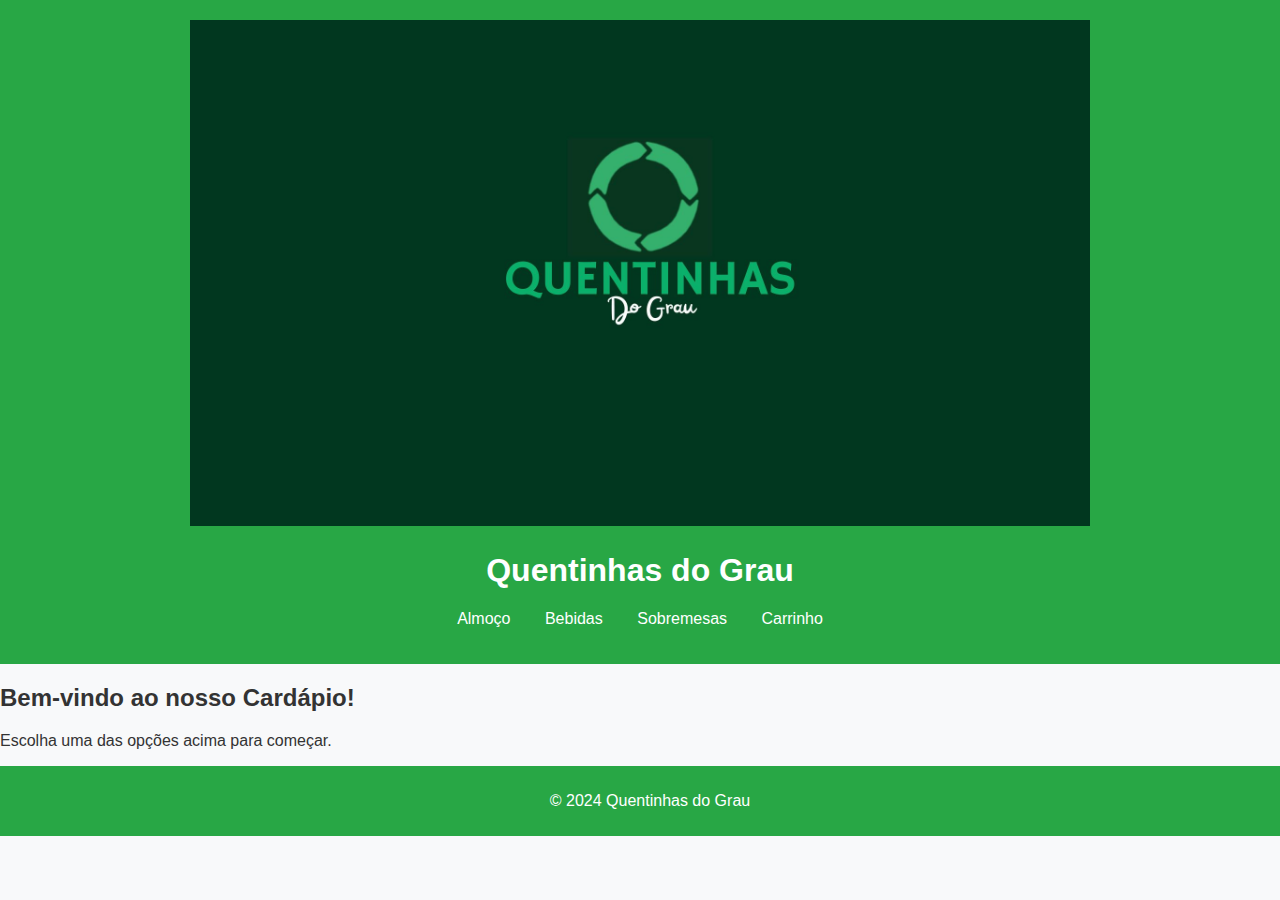
<file: index.html>
<!DOCTYPE html>
<html lang="pt-BR">
<head>
    <meta charset="UTF-8">
    <meta name="viewport" content="width=device-width, initial-scale=1.0">
    <title>Quentinhas do Grau - Cardápio</title>
    <link rel="stylesheet" href="style.css">
    <style>
        .logo {
            width: 900px; /* Ajuste o tamanho conforme necessário */
            height: auto;
        }
    </style>
</head>
<body>
    <header>
        <img src="img/QUENTINHAS.jpg" alt="Logo Quentinhas do Grau" class="logo">
        <h1>Quentinhas do Grau</h1>
        <nav>
            <ul>
                <li><a href="almoco.html">Almoço</a></li>
                <li><a href="bebidas.html">Bebidas</a></li>
                <li><a href="sobremesas.html">Sobremesas</a></li>
                <li><a href="carrinho.html">Carrinho</a></li>
            </ul>
        </nav>
    </header>

    <main>
        <h2>Bem-vindo ao nosso Cardápio!</h2>
        <p>Escolha uma das opções acima para começar.</p>
    </main>

    <footer>
        <p>&copy; 2024 Quentinhas do Grau</p>
    </footer>
</body>
</html>
</file>
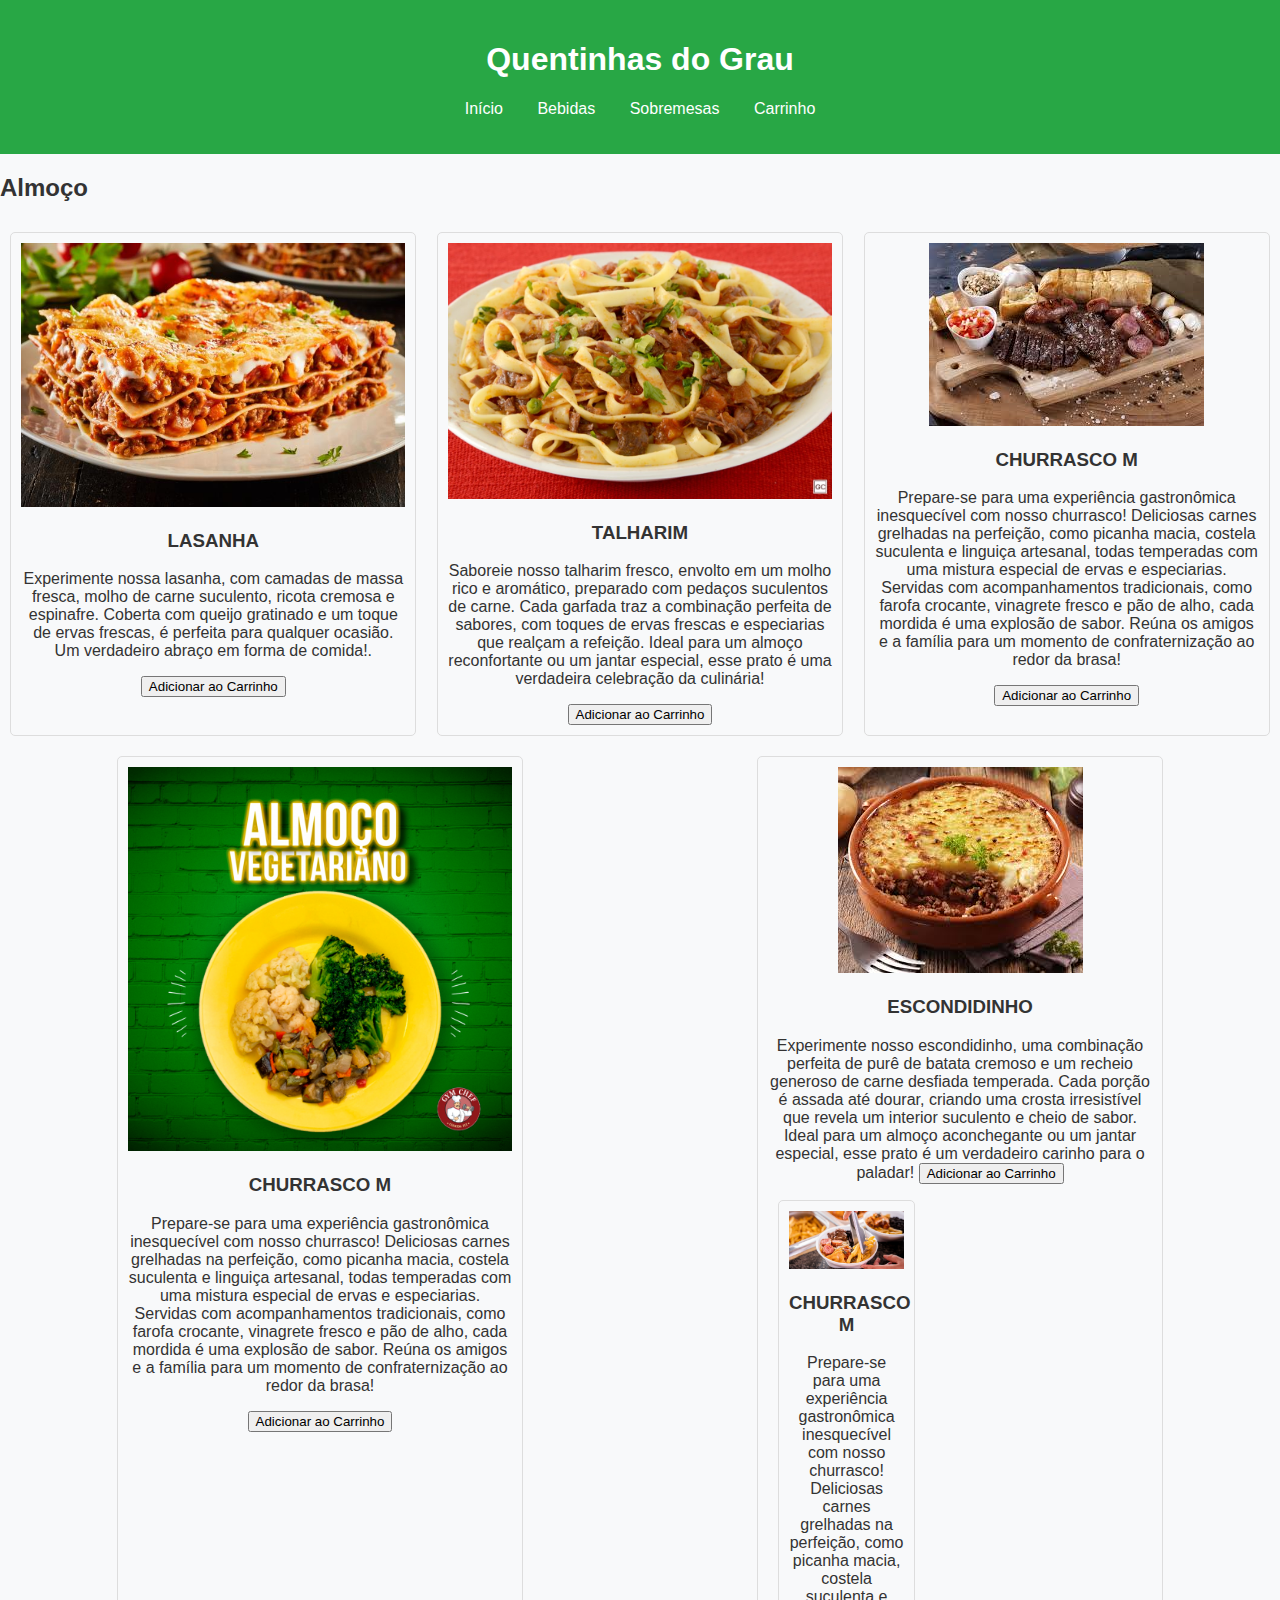
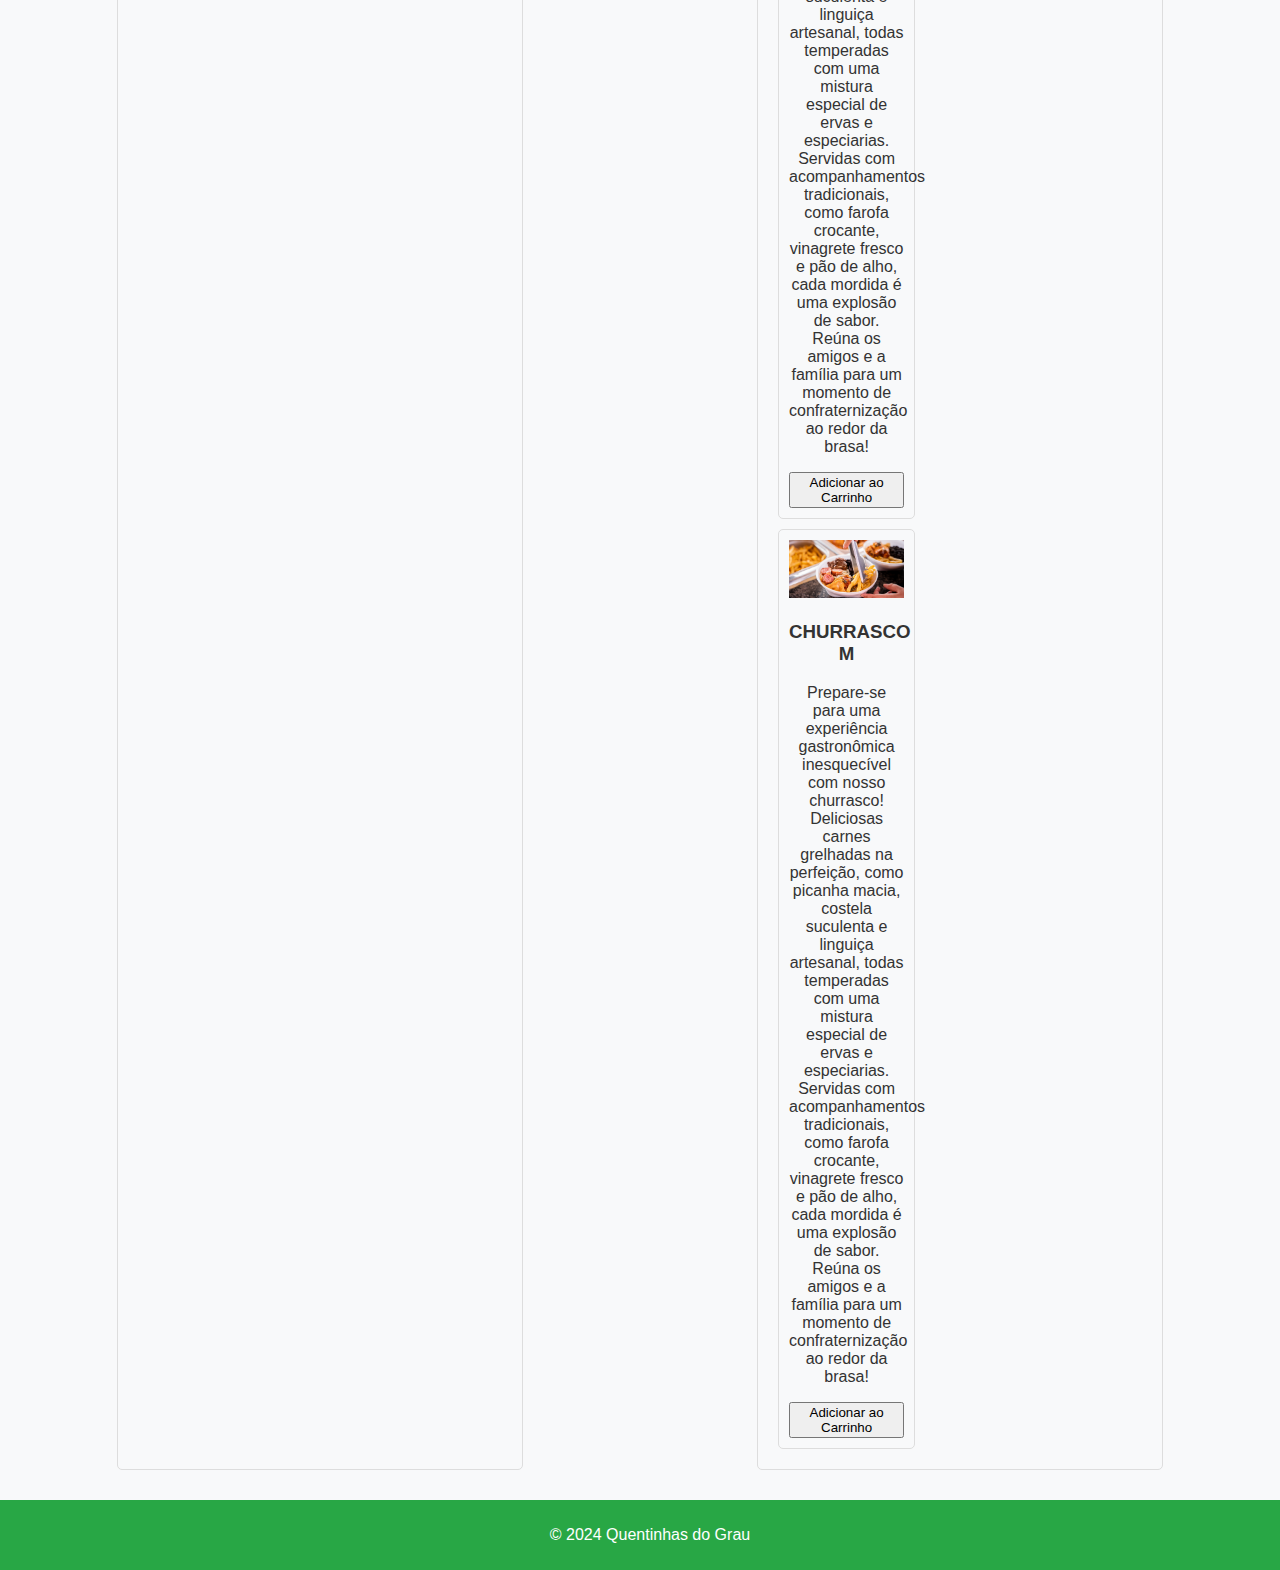
<file: almoco.html>
<!DOCTYPE html>
<html lang="pt-BR">
<head>
    <meta charset="UTF-8">
    <meta name="viewport" content="width=device-width, initial-scale=1.0">
    <title>Almoço - Quentinhas do Grau</title>
    <link rel="stylesheet" href="style.css">
</head>
<body>
    <header>
        <h1>Quentinhas do Grau</h1>
        <nav>
            <ul>
                <li><a href="index.html">Início</a></li>
                <li><a href="bebidas.html">Bebidas</a></li>
                <li><a href="sobremesas.html">Sobremesas</a></li>
                <li><a href="carrinho.html">Carrinho</a></li>
            </ul>
        </nav>
    </header>

    <main>
        <h2>Almoço</h2>
        <div class="cardapio">
            <div class="item">
                <img src="almoço1.jpg" alt="Almoço 1">
                <h3>LASANHA</h3>
                <p>Experimente nossa lasanha, com camadas de massa fresca, molho de carne suculento, ricota cremosa e espinafre. Coberta com queijo gratinado e um toque de ervas frescas, é perfeita para qualquer ocasião. Um verdadeiro abraço em forma de comida!.</p>
                <button onclick="adicionarAoCarrinho('Prato 1', 10.00)">Adicionar ao Carrinho</button>
            </div>
            <div class="item">
                <img src="almoço2.jpg" alt="Almoço 2">
                <h3>TALHARIM</h3>
                <p>Saboreie nosso talharim fresco, envolto em um molho rico e aromático, preparado com pedaços suculentos de carne. Cada garfada traz a combinação perfeita de sabores, com toques de ervas frescas e especiarias que realçam a refeição. Ideal para um almoço reconfortante ou um jantar especial, esse prato é uma verdadeira celebração da culinária!</p>
                <button onclick="adicionarAoCarrinho('Prato 2', 12.00)">Adicionar ao Carrinho</button>
            </div>

            <div class="item">
                <img src="almoço3.jpg" alt="Almoço 3">
                <h3>CHURRASCO M</h3>
                <p>Prepare-se para uma experiência gastronômica inesquecível com nosso churrasco! Deliciosas carnes grelhadas na perfeição, como picanha macia, costela suculenta e linguiça artesanal, todas temperadas com uma mistura especial de ervas e especiarias. Servidas com acompanhamentos tradicionais, como farofa crocante, vinagrete fresco e pão de alho, cada mordida é uma explosão de sabor. Reúna os amigos e a família para um momento de confraternização ao redor da brasa!</p>
                <button onclick="adicionarAoCarrinho('Prato 3', 12.00)">Adicionar ao Carrinho</button>
            </div>

            <div class="item">
                <img src="almoço6.jpg" alt="Almoço 6">
                <h3>CHURRASCO M</h3>
                <p>Prepare-se para uma experiência gastronômica inesquecível com nosso churrasco! Deliciosas carnes grelhadas na perfeição, como picanha macia, costela suculenta e linguiça artesanal, todas temperadas com uma mistura especial de ervas e especiarias. Servidas com acompanhamentos tradicionais, como farofa crocante, vinagrete fresco e pão de alho, cada mordida é uma explosão de sabor. Reúna os amigos e a família para um momento de confraternização ao redor da brasa!</p>
                <button onclick="adicionarAoCarrinho('Prato 6', 12.00)">Adicionar ao Carrinho</button>
            </div>

           

            
            <div class="item">
                <img src="almoço4.jpg" alt="Almoço4">
                <h3>ESCONDIDINHO</h3>
                <p>Experimente nosso escondidinho, uma combinação perfeita de purê de batata cremoso e um recheio generoso de carne desfiada temperada. Cada porção é assada até dourar, criando uma crosta irresistível que revela um interior suculento e cheio de sabor. Ideal para um almoço aconchegante ou um jantar especial, esse prato é um verdadeiro carinho para o paladar!

                <button onclick="adicionarAoCarrinho('Prato 4', 12.00)">Adicionar ao Carrinho</button>

                <div class="item">
                    <img src="almoço5.jpg" alt="Almoço 5">
                    <h3>CHURRASCO M</h3>
                    <p>Prepare-se para uma experiência gastronômica inesquecível com nosso churrasco! Deliciosas carnes grelhadas na perfeição, como picanha macia, costela suculenta e linguiça artesanal, todas temperadas com uma mistura especial de ervas e especiarias. Servidas com acompanhamentos tradicionais, como farofa crocante, vinagrete fresco e pão de alho, cada mordida é uma explosão de sabor. Reúna os amigos e a família para um momento de confraternização ao redor da brasa!</p>
                    <button onclick="adicionarAoCarrinho('Prato 5', 12.00)">Adicionar ao Carrinho</button>

                    
                </div>

                <div class="item">
                    <img src="almoço5.jpg" alt="Almoço 5">
                    <h3>CHURRASCO M</h3>
                    <p>Prepare-se para uma experiência gastronômica inesquecível com nosso churrasco! Deliciosas carnes grelhadas na perfeição, como picanha macia, costela suculenta e linguiça artesanal, todas temperadas com uma mistura especial de ervas e especiarias. Servidas com acompanhamentos tradicionais, como farofa crocante, vinagrete fresco e pão de alho, cada mordida é uma explosão de sabor. Reúna os amigos e a família para um momento de confraternização ao redor da brasa!</p>
                    <button onclick="adicionarAoCarrinho('Prato 5', 12.00)">Adicionar ao Carrinho</button>
    
                    
                </div>
            </div>
        </div>
    </main>

    <footer>
        <p>&copy; 2024 Quentinhas do Grau</p>
    </footer>

    <script src="script.js"></script>
</body>
</html>
</file>
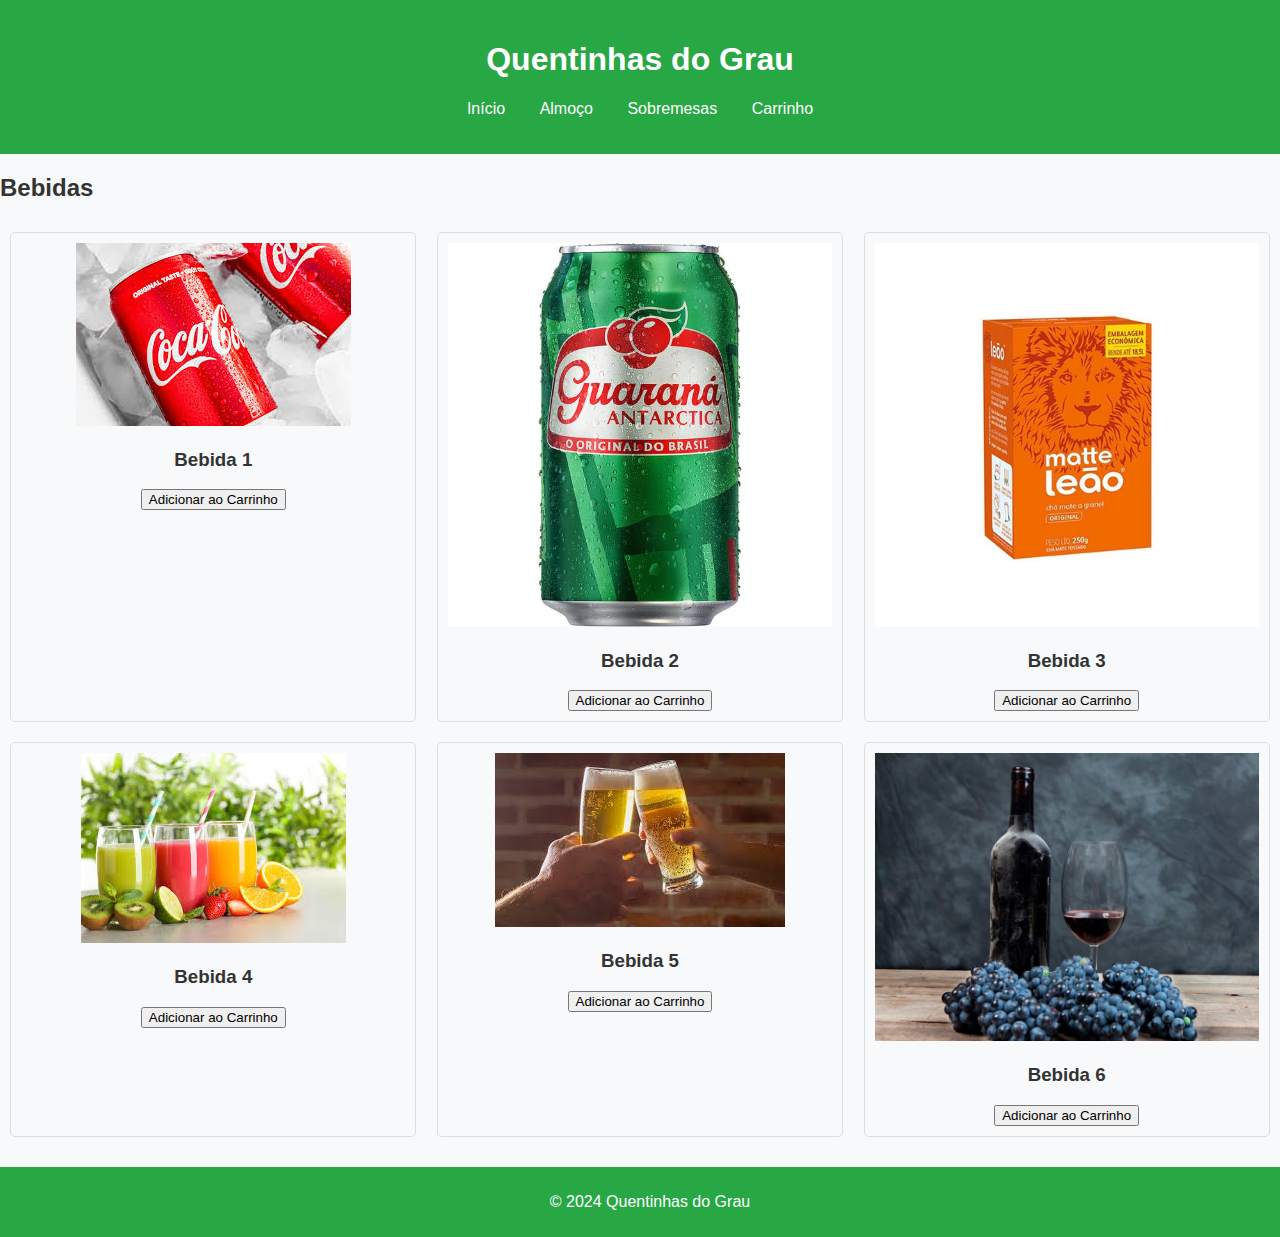
<file: bebidas.html>
<!DOCTYPE html>
<html lang="pt-BR">
<head>
    <meta charset="UTF-8">
    <meta name="viewport" content="width=device-width, initial-scale=1.0">
    <title>Bebidas - Quentinhas do Grau</title>
    <link rel="stylesheet" href="style.css">
</head>
<body>
    <header>
        <h1>Quentinhas do Grau</h1>
        <nav>
            <ul>
                <li><a href="index.html">Início</a></li>
                <li><a href="almoco.html">Almoço</a></li>
                <li><a href="sobremesas.html">Sobremesas</a></li>
                <li><a href="carrinho.html">Carrinho</a></li>
            </ul>
        </nav>
    </header>

    <main>
        <h2>Bebidas</h2>
        <div class="cardapio">
            <div class="item">
                <img src="bebida1.jpg" alt="Bebida 1">
                <h3>Bebida 1</h3>
                <button onclick="adicionarAoCarrinho('Bebida 1', 5.00)">Adicionar ao Carrinho</button>
            </div>
            <div class="item">
                <img src="bebida2.jpg" alt="Bebida 2">
                <h3>Bebida 2</h3>
                <button onclick="adicionarAoCarrinho('Bebida 2', 6.00)">Adicionar ao Carrinho</button>
            </div>
            <div class="item">
                <img src="bebida3.jpg" alt="Bebida 3">
                <h3>Bebida 3</h3>
                <button onclick="adicionarAoCarrinho('Bebida 3', 5.00)">Adicionar ao Carrinho</button>
            
            </div>

            <div class="item">
                <img src="bebida4.jpg" alt="Bebida 1">
                <h3>Bebida 4</h3>
                <button onclick="adicionarAoCarrinho('Bebida 4', 5.00)">Adicionar ao Carrinho</button>
            </div>

            <div class="item">
                <img src="bebida5.jpg" alt="Bebida 5">
                <h3>Bebida 5</h3>
                <button onclick="adicionarAoCarrinho('Bebida 5', 5.00)">Adicionar ao Carrinho</button>
            </div>

            <div class="item">
                <img src="bebida6.jpg" alt="Bebida 6">
                <h3>Bebida 6</h3>
                <button onclick="adicionarAoCarrinho('Bebida 1', 5.00)">Adicionar ao Carrinho</button>
            </div>
          
        </div>
    </main>

    <footer>
        <p>&copy; 2024 Quentinhas do Grau</p>
    </footer>

    <script src="script.js"></script>
</body>
</html>
</file>
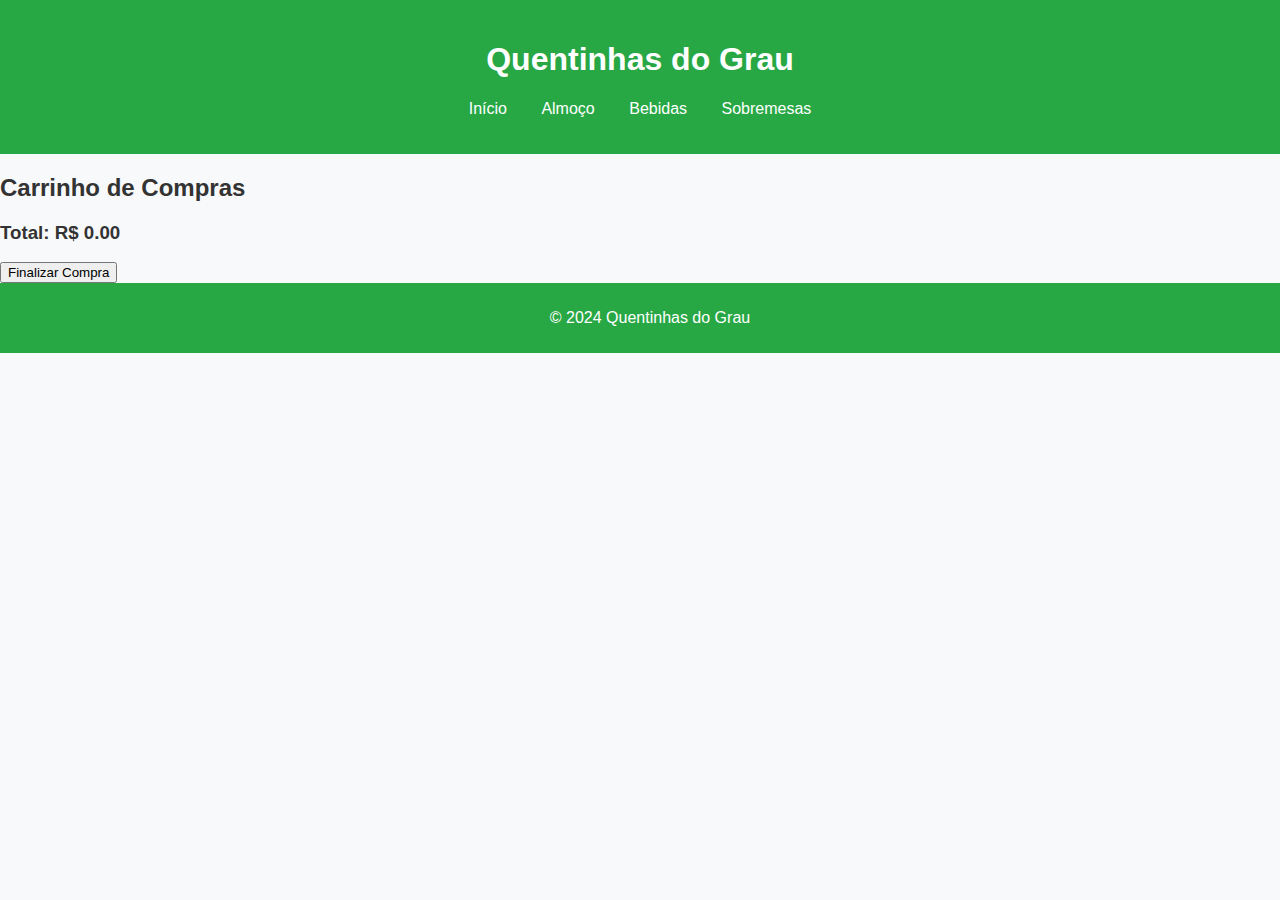
<file: carrinho.html>
<!DOCTYPE html>
<html lang="pt-BR">
<head>
    <meta charset="UTF-8">
    <meta name="viewport" content="width=device-width, initial-scale=1.0">
    <title>Carrinho - Quentinhas do Grau</title>
    <link rel="stylesheet" href="style.css">
</head>
<body>
    <header>
        <h1>Quentinhas do Grau</h1>
        <nav>
            <ul>
                <li><a href="index.html">Início</a></li>
                <li><a href="almoco.html">Almoço</a></li>
                <li><a href="bebidas.html">Bebidas</a></li>
                <li><a href="sobremesas.html">Sobremesas</a></li>
            </ul>
        </nav>
    </header>

    <main>
        <h2>Carrinho de Compras</h2>
        <div id="carrinho"></div>
        <h3 id="total"></h3>
        <button onclick="finalizarCompra()">Finalizar Compra</button>
    </main>

    <footer>
        <p>&copy; 2024 Quentinhas do Grau</p>
    </footer>

    <script src="script.js"></script>
</body
</file>
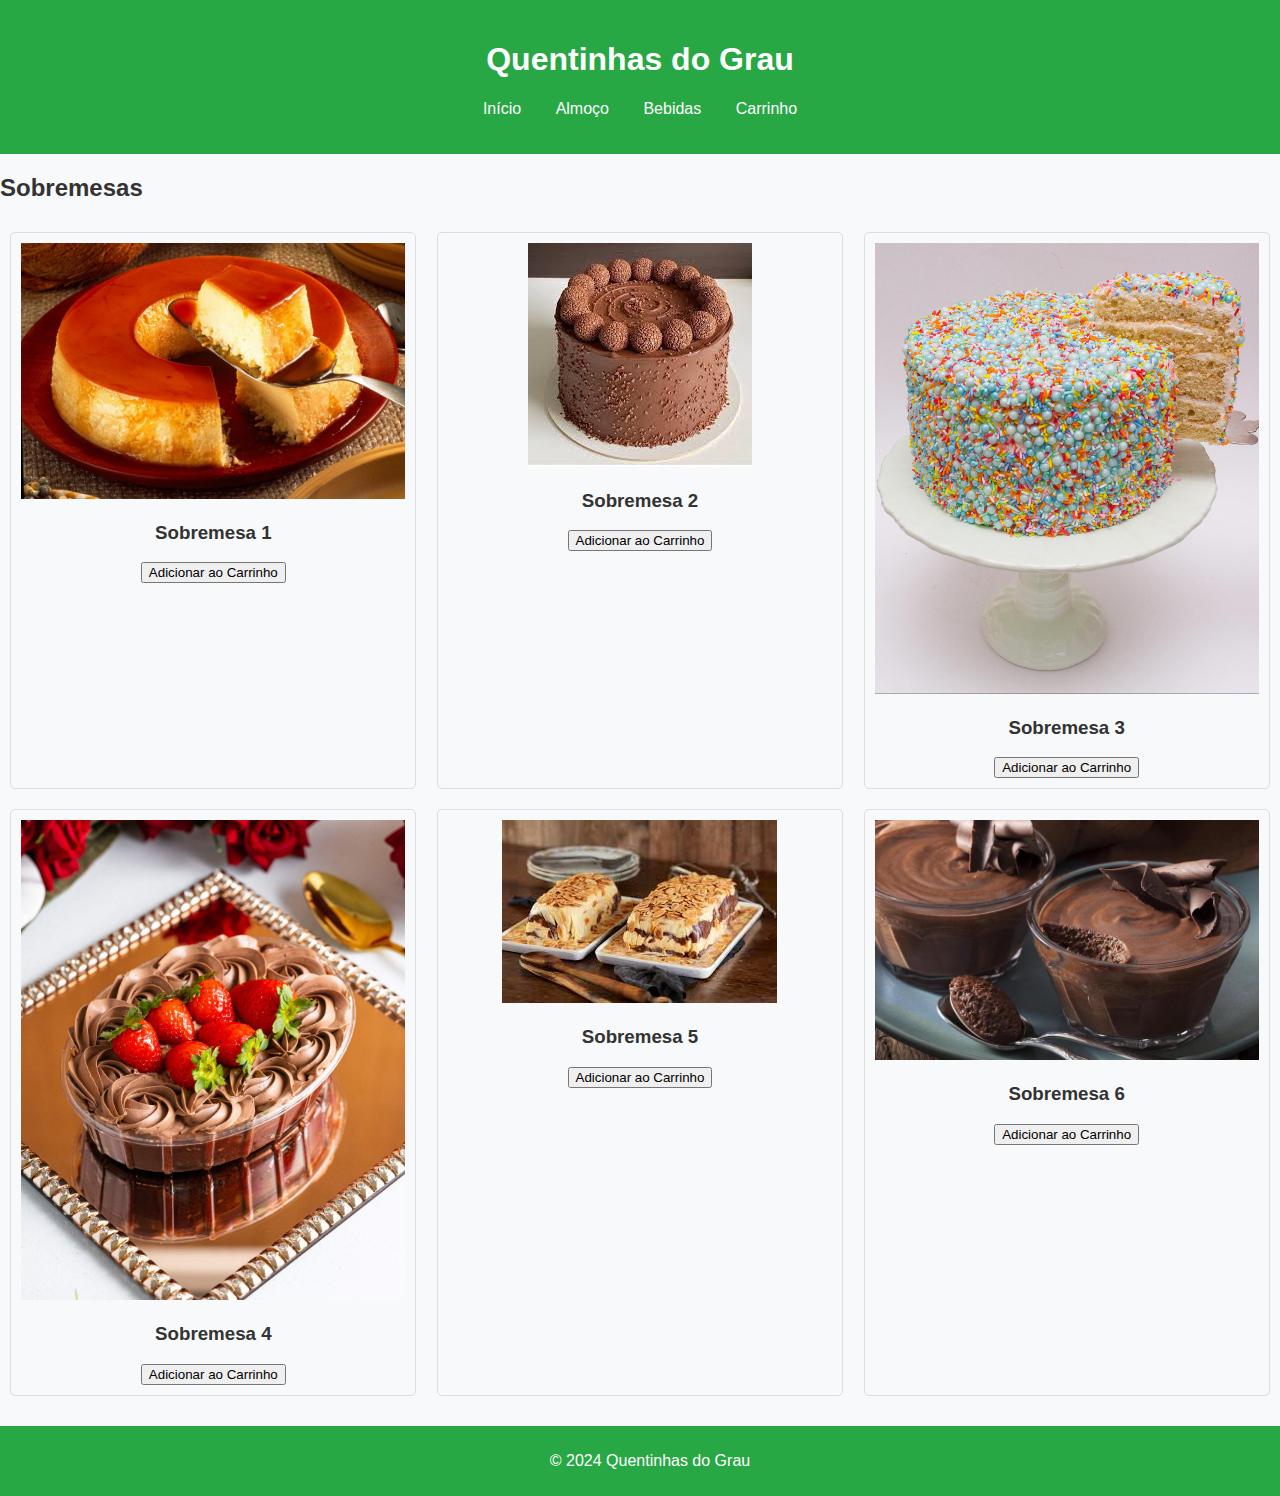
<file: sobremesas.html>
<!DOCTYPE html>
<html lang="pt-BR">
<head>
    <meta charset="UTF-8">
    <meta name="viewport" content="width=device-width, initial-scale=1.0">
    <title>Sobremesas - Quentinhas do Grau</title>
    <link rel="stylesheet" href="style.css">
</head>
<body>
    <header>
        <h1>Quentinhas do Grau</h1>
        <nav>
            <ul>
                <li><a href="index.html">Início</a></li>
                <li><a href="almoco.html">Almoço</a></li>
                <li><a href="bebidas.html">Bebidas</a></li>
                <li><a href="carrinho.html">Carrinho</a></li>
            </ul>
        </nav>
    </header>

    <main>
        <h2>Sobremesas</h2>
        <div class="cardapio">
            <div class="item">
                <img src="sobremesa1.jpg" alt="Sobremesa 1">
                <h3>Sobremesa 1</h3>
                <button onclick="adicionarAoCarrinho('Sobremesa 1', 7.00)">Adicionar ao Carrinho</button>
            </div>
            <div class="item">
                <img src="sobremesa2.jpg" alt="Sobremesa 2">
                <h3>Sobremesa 2</h3>
       
                <button onclick="adicionarAoCarrinho('Sobremesa 2', 8.00)">Adicionar ao Carrinho</button>
            </div>
            <div class="item">
                <img src="sobremesa3.jpg" alt="Sobremesa 3">
                <h3>Sobremesa 3</h3>
                <button onclick="adicionarAoCarrinho('Sobremesa 3', 7.00)">Adicionar ao Carrinho</button>
            </div>

            <div class="item">
                <img src="sobremesa4.jpg" alt="Sobremesa 4">
                <h3>Sobremesa 4</h3>
                <button onclick="adicionarAoCarrinho('Sobremesa 4', 7.00)">Adicionar ao Carrinho</button>
            </div>

            <div class="item">
                <img src="sobremesa5.jpg" alt="Sobremesa 5">
                <h3>Sobremesa 5</h3>
                <button onclick="adicionarAoCarrinho('Sobremesa 5', 7.00)">Adicionar ao Carrinho</button>
            </div>

            <div class="item">
                <img src="sobremesa6.jpg" alt="Sobremesa 6">
                <h3>Sobremesa 6</h3>
                <button onclick="adicionarAoCarrinho('Sobremesa 6', 7.00)">Adicionar ao Carrinho</button>
            </div>

        </div>
    </main>

    <footer>
        <p>&copy; 2024 Quentinhas do Grau</p>
    </footer>

    <script src="script.js"></script>
</body>
</html>
</file>
<file: style.css>
body {
    font-family: Arial, sans-serif;
    background-color: #f8f9fa;
    color: #333;
    margin: 0;
    padding: 0;
}

header {
    background-color: #28a745;
    color: white;
    padding: 20px;
    text-align: center;
}

nav ul {
    list-style-type: none;
    padding: 0;
}

nav ul li {
    display: inline;
    margin: 0 15px;
}

nav a {
    color: white;
    text-decoration: none;
}

.cardapio {
    display: flex;
    flex-wrap: wrap;
    justify-content: space-around;
    margin: 20px 0;
}

.item {
    border: 1px solid #ddd;
    border-radius: 5px;
    margin: 10px;
    padding: 10px;
    width: 30%;
    text-align: center;
}

.item img {
    max-width: 100%;
    height: auto;
}

footer {
    text-align: center;
    padding: 10px;
    background-color: #28a745;
    color: white;
    position: relative;
    bottom: 0;
    width: 100%;
}
</file>
